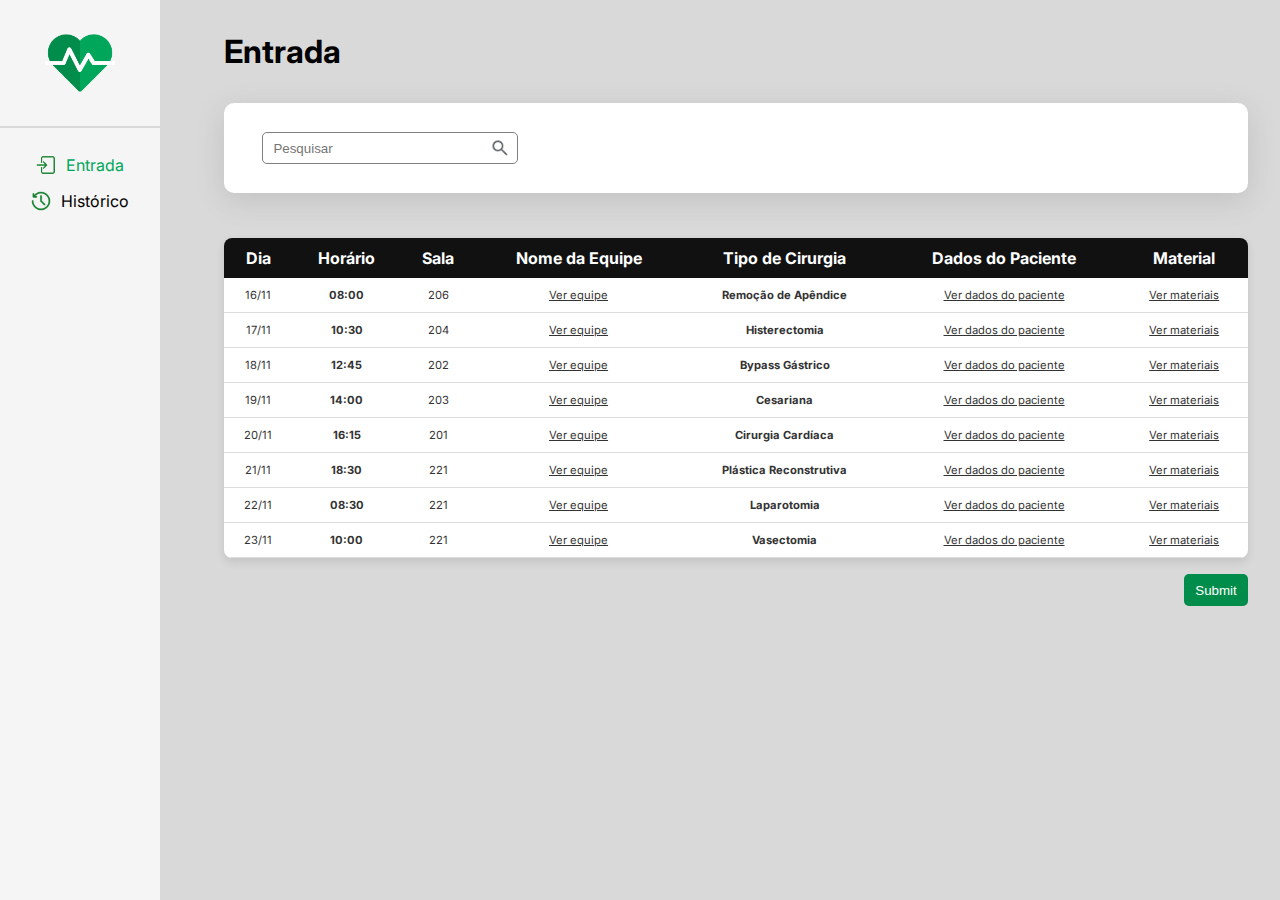
<file: entrada/index.html>
<!DOCTYPE html>
<html lang="en">
<head>
    <meta charset="UTF-8">
    <meta http-equiv="X-UA-Compatible" content="IE=edge">
    <meta name="viewport" content="width=device-width, initial-scale=1.0">
    <title>Document</title>
    <link rel="stylesheet" href="style.css">
    <link rel="preconnect" href="https://fonts.googleapis.com">
    <link rel="preconnect" href="https://fonts.gstatic.com" crossorigin>
    <link href="https://fonts.googleapis.com/css2?family=Inter:ital,opsz,wght@0,14..32,100..900;1,14..32,100..900&display=swap" rel="stylesheet">
</head>
<body>
    <div class="side-bar">

        <div class="logo">
            <img src="../images/logotipo.png" alt="Logotipo">
        </div>
        <div class="nav-container">
        <nav>
            <ul>
                <li>
                    <a id="entrada" href="#"><img class="arrow" src="../images/entrada.png" width="20px" alt="">Entrada</a>
                </li>
                <li>
                    <a href="../historico/historico.html"><img class="arrow" src="../images/historico.webp" width="20px" alt=""> Histórico</a>
                </li>
            </ul>
        </nav>
    </div>
    </div>

    <main>
        <h1>Entrada</h1>

        <div class="search-container">
            <div class="input-container">
            <input type="text" placeholder="Pesquisar">
            <img src="../images/search.png" alt="">
            </div>
        </div>

        <div class="table-container">
            <table>
              <thead>
                <tr>
                  <th class="primeiro">Dia</th>
                  <th>Horário</th>
                  <th>Sala</th>
                  <th>Nome da Equipe</th>
                  <th>Tipo de Cirurgia</th>
                  <th>Dados do Paciente</th>
                  <th class="ultimo">Material</th>
                </tr>
              </thead>
              <tbody>
                <tr>
                  <td>16/11</td>
                  <td class="segundo">08:00</td>
                  <td>206</td>
                  <td class="openable" onclick="openPopup('popup2')">Ver equipe</td>
                  <td class="quinto">Remoção de Apêndice</td>
                  <td class="openable" onclick="openPopup('popup3')">Ver dados do paciente</td>
                  <td class="openable" onclick="openPopup('popup4')">Ver materiais</td>
                </tr>
                <tr>
                    <td>17/11</td>
                    <td class="segundo">10:30</td>
                    <td>204</td>
                    <td class="openable" onclick="openPopup('popup2')">Ver equipe</td>
                    <td class="quinto">Histerectomia</td>
                    <td class="openable" onclick="openPopup('popup3')">Ver dados do paciente</td>
                    <td class="openable" onclick="openPopup('popup4')">Ver materiais</td>
                  </tr>
                  <tr>
                    <td>18/11</td>
                    <td class="segundo">12:45</td>
                    <td>202</td>
                    <td class="openable" onclick="openPopup('popup2')">Ver equipe</td>
                    <td class="quinto">Bypass Gástrico</td>
                    <td class="openable" onclick="openPopup('popup3')">Ver dados do paciente</td>
                    <td class="openable" onclick="openPopup('popup4')">Ver materiais</td>
                  </tr>
                  <tr>
                    <td>19/11</td>
                    <td class="segundo">14:00</td>
                    <td>203</td>
                    <td class="openable" onclick="openPopup('popup2')">Ver equipe</td>
                    <td class="quinto">Cesariana</td>
                    <td class="openable" onclick="openPopup('popup3')">Ver dados do paciente</td>
                    <td class="openable" onclick="openPopup('popup4')">Ver materiais</td>
                  </tr>      
                  <tr>
                    <td>20/11</td>
                    <td class="segundo">16:15</td>
                    <td>201</td>
                    <td class="openable" onclick="openPopup('popup2')">Ver equipe</td>
                    <td class="quinto">Cirurgia Cardíaca</td>
                    <td class="openable" onclick="openPopup('popup3')">Ver dados do paciente</td>
                    <td class="openable" onclick="openPopup('popup4')">Ver materiais</td>
                  </tr>      
                  <tr>
                    <td>21/11</td>
                    <td class="segundo">18:30</td>
                    <td>221</td>
                    <td class="openable" onclick="openPopup('popup2')">Ver equipe</td>
                    <td class="quinto">Plástica Reconstrutiva</td>
                    <td class="openable" onclick="openPopup('popup3')">Ver dados do paciente</td>
                    <td class="openable" onclick="openPopup('popup4')">Ver materiais</td>
                  </tr> 
                  <tr>
                    <td>22/11</td>
                    <td class="segundo">08:30</td>
                    <td>221</td>
                    <td class="openable" onclick="openPopup('popup2')">Ver equipe</td>
                    <td class="quinto">Laparotomia</td>
                    <td class="openable" onclick="openPopup('popup3')">Ver dados do paciente</td>
                    <td class="openable" onclick="openPopup('popup4')">Ver materiais</td>
                  </tr>
                  <tr>
                    <td>23/11</td>
                    <td class="segundo">10:00</td>
                    <td>221</td>
                    <td class="openable" onclick="openPopup('popup2')">Ver equipe</td>
                    <td class="quinto">Vasectomia</td>
                    <td class="openable" onclick="openPopup('popup3')">Ver dados do paciente</td>
                    <td class="openable" onclick="openPopup('popup4')">Ver materiais</td>
                  </tr>               
              </tbody>
            </table>
          </div>
          <div class="submit-container">
          <input id="submit" type="submit" onclick="openPopup('popup1')">
          </div>

          <!-- POPUP (ENVIAR)-->
          <div class="popup" id="popup1">
            <img src="../images/yes.png" alt="">
            <h2>Enviado!</h2>
            <p>As informações foram enviadas à máquina.</p>
            <button type="button" onclick="closePopup('popup1')">OK</button>
        </div>
        
        <!-- Popup para Ver Equipe -->
        <div class="popup" id="popup2">
          <img src="../images/medicine.png" alt=""/>
          <h2>Equipe Médica</h2>
          <p>
              <strong>Cirurgião:</strong> Dr. Paulo Santos<br>
              <strong>Anestesista:</strong> Dra. Claudia Almeida<br>
              <strong>Circulante:</strong> Paula Silva<br>
              <strong>Auxiliar de Cirurgião:</strong> Fernanda Costa<br>
              <strong>Instrumentador:</strong> Aline Souza
          </p>
          <button type="button" onclick="closePopup('popup2')">OK</button>
      </div>
      
      <!-- Popup para Ver Dados do Paciente -->
      <div class="popup" id="popup3">
          <img src="../images/medicine.png" alt=""/>
          <h2>Dados do Paciente</h2>
          <p>
              <strong>Nome:</strong> João da Silva<br>
              <strong>Data de Nascimento/Idade:</strong> 15/05/1978 (45 anos)<br>
              <strong>Nome da Mãe:</strong> Maria Aparecida da Silva<br>
              <strong>Tipo de Cirurgia:</strong> Hérnia Inguinal
          </p>
          <button type="button" onclick="closePopup('popup3')">OK</button>
      </div>

<!-- Popup para Ver Materiais -->
<div class="popup" id="popup4">
  <img src="../images/medicine.png" alt=""/>
  <h2>Materiais</h2>
  <p>Lista de materiais:<br>- Pinça cirúrgica<br>- Agulha<br>- Fio de sutura</p>
  <button type="button" onclick="closePopup('popup4')">OK</button>
</div>
    </main>

</body>
<script src="script.js"></script>
</html>
</file>
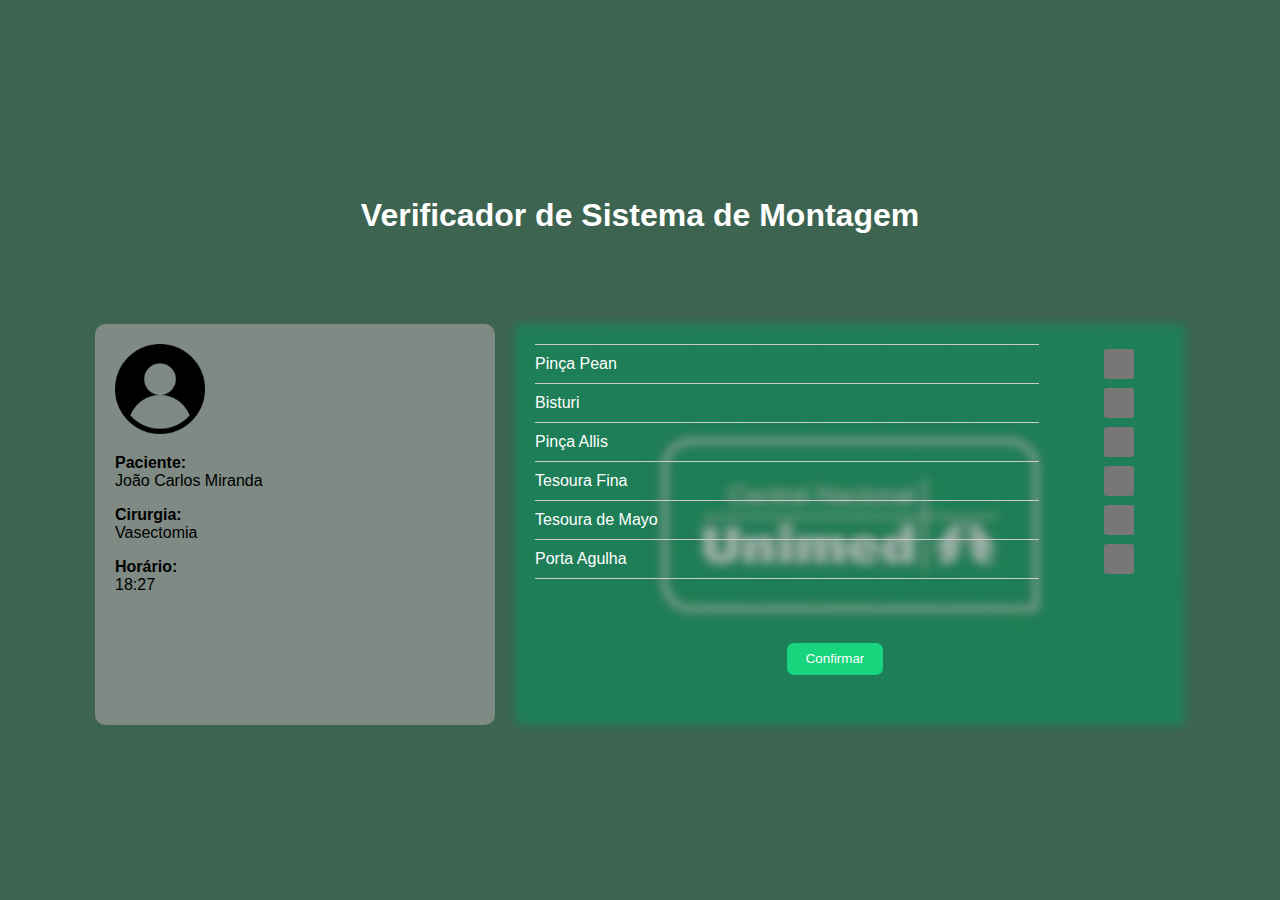
<file: tablet/tablet.html>
<!DOCTYPE html>
<html lang="pt-BR">
<head>
    <meta charset="UTF-8">
    <meta name="viewport" content="width=device-width, initial-scale=1.0">
    <title>Checklist de Instrumentos</title>
    <link rel="stylesheet" href="style.css">
</head>
<body>
    <h1>Verificador de Sistema de Montagem</h1>
    <div class="content">
        <div class="informacoes">
            <img class="fotoPerfil" src="../images/user.png" alt="">
            <p class="nome"><strong>Paciente:</strong> <br> João Carlos Miranda</p>
            <p class="cirurgia"><strong>Cirurgia:</strong> <br> Vasectomia</p>
            <p class="horario"><strong>Horário:</strong> <br> 18:27</p>
        </div>
    
        <div class="container">
            <div class="background"></div>
            <table class="instrument-table">
                <tr>
                    <th>Pinça Pean</th>
                    <td>
                        <input type="checkbox" id="item1">
                        <label for="item1"></label>
                    </td>
                </tr>
                <tr>
                    <th>Bisturi</th>
                    <td>
                        <input type="checkbox" id="item3">
                        <label for="item3"></label>
                    </td>
                </tr>
                <tr>
                    <th>Pinça Allis</th>
                    <td>
                        <input type="checkbox" id="item5">
                        <label for="item5"></label>
                    </td>
                </tr>
                <tr>
                    <th>Tesoura Fina</th>
                    <td>
                        <input type="checkbox" id="item7">
                        <label for="item7"></label>
                    </td>
                </tr>
                <tr>
                    <th>Tesoura de Mayo</th>
                    <td>
                        <input type="checkbox" id="item10">
                        <label for="item10"></label>
                    </td>
                </tr>
                <tr>
                    <th>Porta Agulha</th>
                    <td>
                        <input type="checkbox" id="item11">
                        <label for="item11"></label>
                    </td>
                </tr>
            </table>
            <input id="enviar" type="submit" value="Confirmar" >
        </div>
    </div>

</body>
</html>
</file>
<file: entrada/style.css>
* {
    padding: 0;
    margin: 0;
    box-sizing: border-box;
}

body {
    background-color: #D9D9D9;
    font-family: "Inter", sans-serif;
    display: flex;
}

.logo {
    display: flex;
    align-items: center;
    justify-content: center;
    background-color: #f5f5f5;
    width: 100%;
    height: 8rem;
    border-bottom: solid 2px #D9D9D9;
}

.logo > img {
    margin: auto;
    width: 70px;
}

.nav-container {
    display: flex;
    flex-direction: column;      /* Organiza a navegação em coluna */
    margin: auto 0;
    flex-grow: 1;                /* Faz a navegação ocupar o espaço restante */
}

.side-bar {
    background-color: #f5f5f5;
    height: 100vh;
    width: 10rem;
    display: flex;
    flex-direction: column;
    justify-content: flex-start;
    align-items: center;
}


ul {
    display: flex;
    flex-direction: column;
    margin-top: 3vh;
    margin-bottom: 50vh;
    gap: 1rem;
}

 
.table-container {
    margin-top: 5vh;
    width: 80vw;
    overflow-x: auto;
    overflow-y: auto; /* Adiciona barra de rolagem vertical */
    background-color: #fff;
    box-shadow: 0px 4px 10px rgba(0, 0, 0, 0.1);
    border-radius: 8px;
  }
  
  table {
    width: 100%;
    border-collapse: collapse;
    text-align: left;
  }
  thead th {
    background-color: #111111;
    color: #fff;
    padding: 10px;
    font-weight: bold;
  }

  
  tbody td {
    padding: 10px;
    font-size: 0.7rem;
    border-bottom: 1px solid #ddd;
    color: #333;
  }
  
  
  th, td {
    text-align: center;
  }

  .segundo, .quinto{
    font-weight: bold;
  }

li {
    color: #fff;
    display: flex;
    justify-content: center;
    align-items: center;
    gap: 1rem;
    line-height: 1;

}

#entrada {
color: #00A65A;}

#historico {
    margin-left: 9px;
}

.nav-container nav ul li a img.arrow {
    margin-right: 10px; /* Espaçamento entre o ícone e o texto */
    width: 20px; /* Ajuste o tamanho do ícone */

    height: auto;
}

.arrow {
    filter: brightness(0) saturate(100%) invert(34%) sepia(93%) saturate(510%) hue-rotate(84deg) brightness(91%) contrast(87%);
    transition: 0.3s;
    height: 0.5rem;
    width: 0.5rem;
}

.nav-container nav ul li a {
    display: flex;
    align-items: center; /* Garante o alinhamento vertical */
    text-decoration: none;
    color: #000;
    font-size: 1rem;
    transition: 0.3s ease;
}


.nav-container nav ul li a:hover {
    display: flex;
    align-items: center; /* Garante o alinhamento vertical */
    text-decoration: none;
    color: #00A65A;
    font-size: 1rem;

}

input#submit {
    background-color: #008C4A;
    transition: 0.3s;
}

input#submit:hover {
    background-color: #00A65A;
}


.icon {
    width: 20px;
    height: 20px;
    filter: invert();
}

main {
    flex-grow: 1;
    padding: 2rem 0rem 0rem 4rem;
}

.submit-container {
    display: flex;
    justify-content: flex-end;
    padding: 1rem 2rem;
}

.search-container {
    margin-top: 2rem;
    background-color: #fff;
    box-shadow: rgba(100, 100, 111, 0.2) 0px 7px 29px 0px;
    width: 80vw;
    height: 10vh;
    display: flex;
    justify-content: space-between;
    padding: 0vw 3vw;
    align-items: center;
    border-radius: 10px;
}

#popup1 button {
    background-color: #2E8B57;
}

.popup{
    width: 400px;
    background: #fff;
    border-radius: 6px;
    position: absolute;
    top: 0;
    left: 50%;
    transform: translate(-50%, -50%) scale(0.1);
    text-align: center;
    padding: 0 30px 30px;
    color: #333;
    visibility: hidden;
    transition: transform 0.4s, top 0.4s;
}

.open-popup{
    visibility: visible;
    top: 50%;
    transform: translate(-50%, -50%) scale(1);
}

.openable {
    text-decoration: underline;
}

.popup p {
    font-size: 0.9rem;
}

.popup img{
    width: 100px;
    margin-top: -50px;
    border-radius: 50%;
    box-shadow: 0 2px 5px rgba(0, 0, 0, 0.2);

}

.popup h2{
   font-size: 38px;
   font-weight: 500;
   margin: 30px 0 10px;
}

.popup button{
    width: 100%;
    margin-top: 50px;
    padding: 10px 0;
    background: #E20059;
    color: #fff;
    border: 0;
    outline: none;
    font-size: 18px;
    border-radius: 4px;
    cursor: pointer;
    box-shadow: 0 5px 5px rgba(0, 0, 0, 0.2);
}

.search-container input {
    border-radius: 5px;
    width: 20vw;
    height: 2.5vw;
    padding-left: 10px;
    border: solid 1px gray;
}

.input-container {
    position: relative;
    display: inline-block;
    width: 100%;
}

.input-container img {
    position: absolute;
    top: 50%;
    left: 24%;
    transform: translateY(-50%);
    width: 20px;
    height: 20px;
    pointer-events: none; 
}

.search-container button {
    display: flex;
    justify-content: center;
    align-items: center;
    border-radius: 5px;
    height: 2.5vw;
    width: 15vw;
    border: none;
    background-color: #2E8B57;
    color: #fff;
}


#historico {
    color: #fff;
    margin-left: 4px;
}



#more {
    font-size: 2rem;
    margin-right: 10px;
}

a{
    text-decoration: none;
    color: #fff
}

#submit {
    border: none;
    background-color: #2E8B57;
    color: #fff;
    border-radius: 5px;
    height: 2.5vw;
    width: 5vw;
}
</file>
<file: tablet/style.css>
body {
    margin: 0;
    font-family: Arial, sans-serif;
    background-color: #3d6451;
    display: flex;
    justify-content: center;
    align-items: center;
    flex-direction: column;
    height: 100vh;
}

h1{
    color: #fff;
    margin-bottom: 10vh;
}

.container {
    position: relative;
    width: 600px;
    padding: 20px 50px 40px 20px;
    margin: 0 auto;
}

.background {
    position: absolute;
    top: 0;
    left: 0;
    width: 100%;
    height: 100%;
    background-image: url('../images/unimed.jpg');
    background-size: cover;
    background-position: center;
    opacity: 0.5;
    filter: blur(5px);
    z-index: -1;
    scale: 1;
}

.instrument-table {
    width: 100%;
    border-collapse: collapse;
    color: #fff;
    font-size: 1rem;
}

.instrument-table th {
    text-align: left;
    padding: 10px 0;
    font-weight: normal;
    border-bottom: 1px solid #ccc;
    border-top: 1px solid #ccc;
}

.instrument-table td {
    width: 50px;
    height: 30px;
    text-align: center;
}

.maisMenos {
    display: inline-flex;
    gap: 15px;
}

input[type="checkbox"] {
    display: none;
}

#enviar {
    width: 6rem;
    height: 2rem;
    border-radius: 7px;
    border: none;
    display: flex;
    align-items: center;
    justify-content: center;
    margin: 10px auto;
    background-color:#18d47c;
    color: #fff;
}

label {
    display: block;
    width: 30px;
    height: 30px;
    border-radius: 3px;
    margin-left: 4rem;
    cursor: pointer;
}

input[type="checkbox"]:checked + label {
    background-color: #44aa44;
}

input[type="checkbox"] + label {
    background-color: #777777;
}

table {
    margin-bottom: 4rem;
}

.content{
    display: inline-flex;
    gap: 20px;
}

.informacoes {
    background-color: #a19e9ea8;
    width: 40vh;
    padding: 20px;
    border-radius: 10px;
}

.informacoes img{
    height: 10vh;
}
</file>
